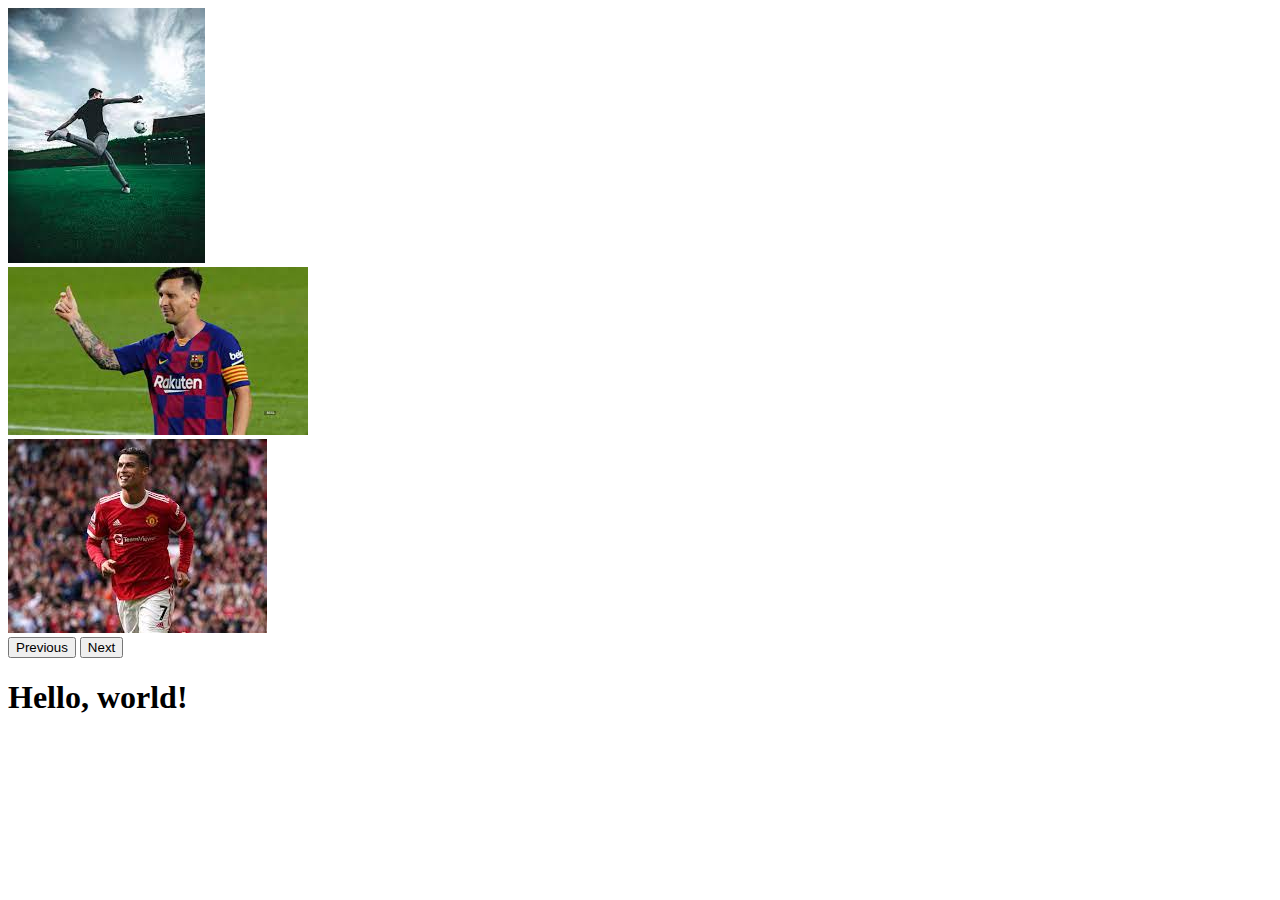
<file: index.html>
<!doctype html>
<html lang="en">
  <head>
    <meta charset="utf-8">
    <meta name="viewport" content="width=device-width, initial-scale=1">
    <title>Bootstrap demo</title>
    <link href="https://cdn.jsdelivr.net/npm/bootstrap@5.2.3/dist/css/bootstrap.min.css" rel="stylesheet" integrity="sha384-rbsA2VBKQhggwzxH7pPCaAqO46MgnOM80zW1RWuH61DGLwZJEdK2Kadq2F9CUG65" crossorigin="anonymous">
  </head>
  <body>

    <div id="carouselExampleControls" class="carousel slide" data-bs-ride="carousel">
        <div class="carousel-inner">
          <div class="carousel-item active">
            <img src="images/player/download (1).jpeg" class="d-block w-100" alt="...">
          </div>
          <div class="carousel-item">
            <img src="images/player/download (3).jpeg" class="d-block w-100" alt="...">
          </div>
          <div class="carousel-item">
            <img src="images/player/download (2).jpeg" class="d-block w-100" alt="...">
          </div>
        </div>
        <button class="carousel-control-prev" type="button" data-bs-target="#carouselExampleControls" data-bs-slide="prev">
          <span class="carousel-control-prev-icon" aria-hidden="true"></span>
          <span class="visually-hidden">Previous</span>
        </button>
        <button class="carousel-control-next" type="button" data-bs-target="#carouselExampleControls" data-bs-slide="next">
          <span class="carousel-control-next-icon" aria-hidden="true"></span>
          <span class="visually-hidden">Next</span>
        </button>
      </div>
    <h1>Hello, world!</h1>
    <script src="https://cdn.jsdelivr.net/npm/bootstrap@5.2.3/dist/js/bootstrap.bundle.min.js" integrity="sha384-kenU1KFdBIe4zVF0s0G1M5b4hcpxyD9F7jL+jjXkk+Q2h455rYXK/7HAuoJl+0I4" crossorigin="anonymous"></script>
  </body>
</html>
</file>
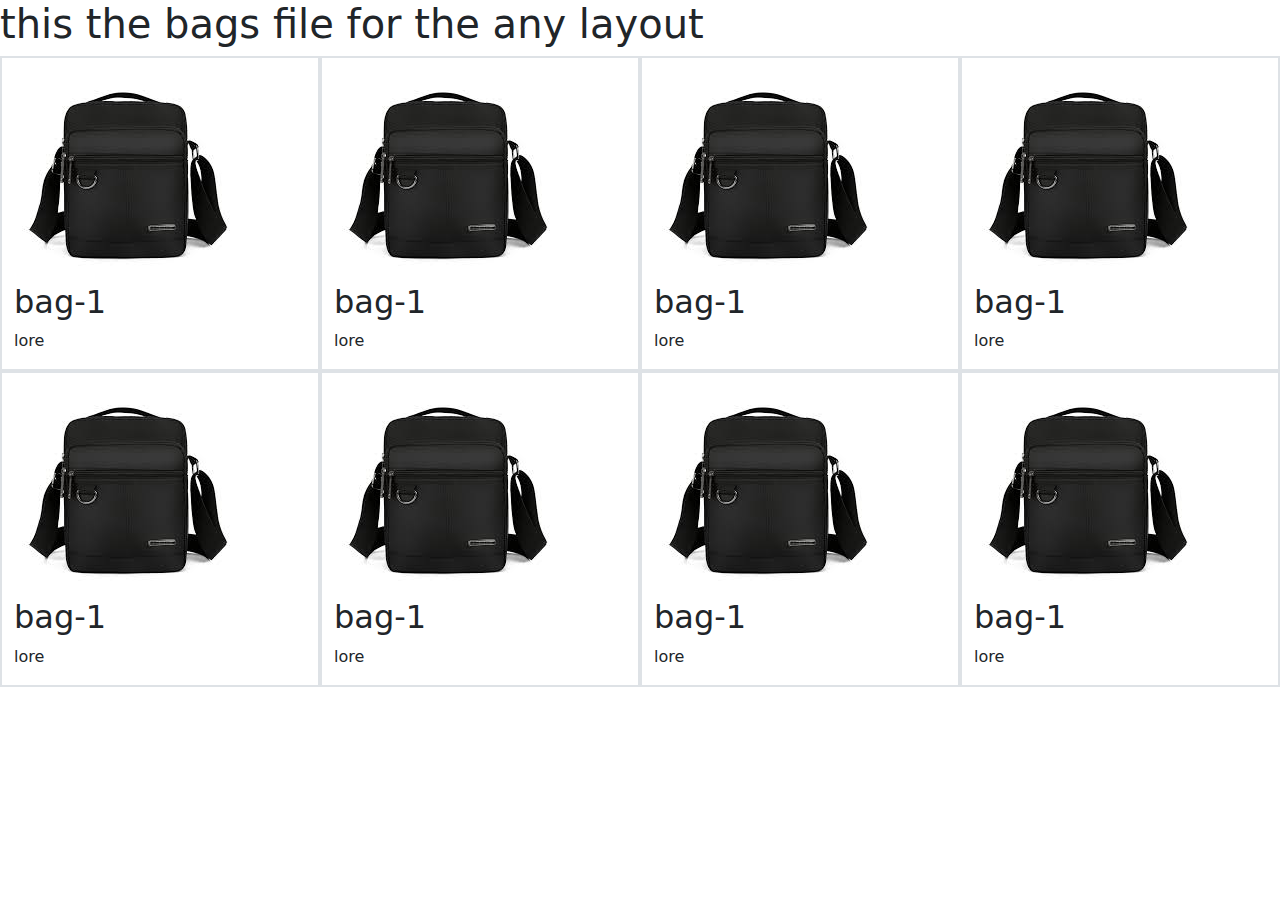
<file: bags.html>
<!DOCTYPE html>
<html lang="en">
<head>
    <meta charset="UTF-8">
    <meta name="viewport" content="width=device-width, initial-scale=1.0">
    <title>bags</title>
    <link rel="stylesheet" href="style/bootstrap.min.css">
</head>
<body>
    <h1>this the bags file for the any layout</h1>
    <section class="container-fluid">
        <div class="row">
            <div class="col-12 col-sm-6 col-md-3 border border-2 ">
                <img src="images/bags/download (1).jfif" alt="">
                <h2>bag-1</h2>
                <p>lore</p>
            </div>
            <div class="col-12 col-sm-6 col-md-3 border border-2 border danger">
                <img src="images/bags/download (1).jfif" alt="">
                <h2>bag-1</h2>
                <p>lore</p>
            </div>
            <div class="col-12 col-sm-6 col-md-3 border border-2 border danger">
                <img src="images/bags/download (1).jfif" alt="">
                <h2>bag-1</h2>
                <p>lore</p>
            </div>
            <div class=" col-12 col-sm-6 col-md-3 border border-2 border danger">
                <img src="images/bags/download (1).jfif" alt="">
                <h2>bag-1</h2>
                <p>lore</p>
            </div>
            <div class="col-12 col-sm-6 col-md-3 border border-2 border danger">
                <img src="images/bags/download (1).jfif" alt="">
                <h2>bag-1</h2>
                <p>lore</p>
            </div>
            <div class="col-12 col-sm-6 col-md-3 border border-2 border danger">
                <img src="images/bags/download (1).jfif" alt="">
                <h2>bag-1</h2>
                <p>lore</p>
            </div>
            <div class="col-12 col-sm-6 col-md-3 border border-2 border danger">
                <img src="images/bags/download (1).jfif" alt="">
                <h2>bag-1</h2>
                <p>lore</p>
            </div>
            <div class="col-12 col-sm-6 col-md-3 border border-2 border danger">
                <img src="images/bags/download (1).jfif" alt="">
                <h2>bag-1</h2>
                <p>lore</p>
            </div>
        </div>
    </section>
    
    <!-- link with js file -->
    <link rel="stylesheet" href="js/bootstrap.min.js">
</body>
</html>
</file>
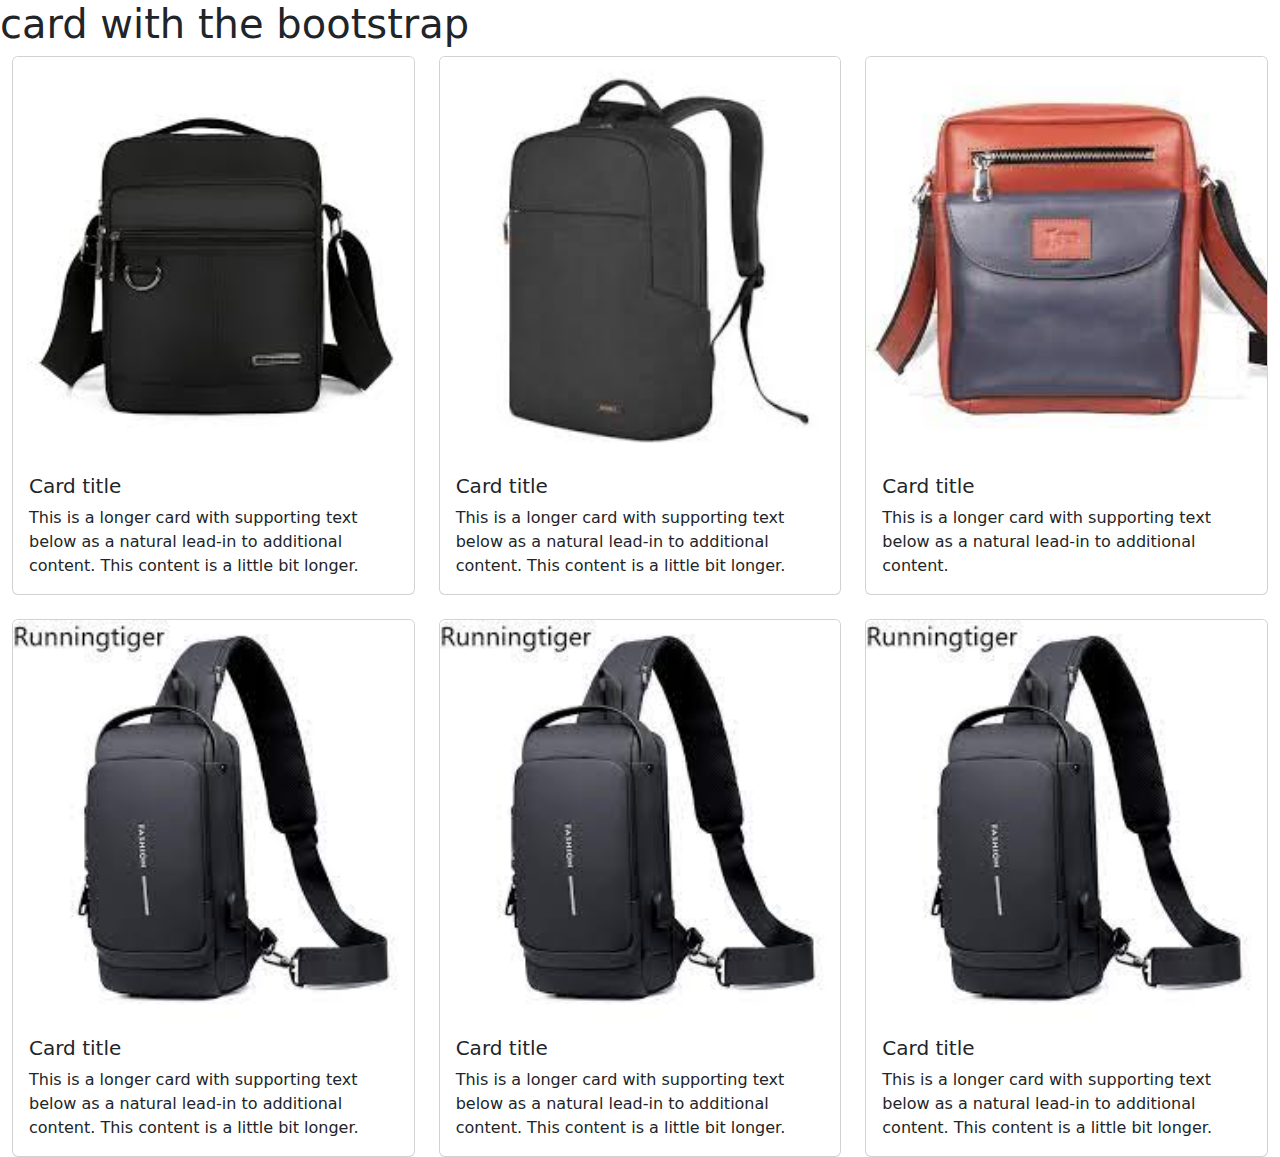
<file: card.html>
<!DOCTYPE html>
<html lang="en">
<head>
    <meta charset="UTF-8">
    <meta name="viewport" content="width=device-width, initial-scale=1.0">
    <title>Document</title>
    <link rel="stylesheet" href="style/bootstrap.min.css">
</head>
<body>
    <h1>card with the bootstrap</h1>
    <section class="container-fluid">
        <div class="row row-cols-1 row-cols-md-3 row-cols-lg-3 row-cols-sm-3  g-4">
            <div class="col">
              <div class="card">
                <img src="images/bags/download (1).jfif" class="card-img-top" alt="...">
                <div class="card-body">
                  <h5 class="card-title">Card title</h5>
                  <p class="card-text">This is a longer card with supporting text below as a natural lead-in to additional content. This content is a little bit longer.</p>
                </div>
              </div>
            </div>
            <div class="col">
              <div class="card">
                <img src="images/bags/download (2).jfif" class="card-img-top" alt="...">
                <div class="card-body">
                  <h5 class="card-title">Card title</h5>
                  <p class="card-text">This is a longer card with supporting text below as a natural lead-in to additional content. This content is a little bit longer.</p>
                </div>
              </div>
            </div>
            <div class="col">
              <div class="card">
                <img src="images/bags/download (3).jfif" class="card-img-top" alt="...">
                <div class="card-body">
                  <h5 class="card-title">Card title</h5>
                  <p class="card-text">This is a longer card with supporting text below as a natural lead-in to additional content.</p>
                </div>
              </div>
            </div>
            <div class="col">
              <div class="card">
                <img src="images/bags/download (4).jfif" class="card-img-top" alt="...">
                <div class="card-body">
                  <h5 class="card-title">Card title</h5>
                  <p class="card-text">This is a longer card with supporting text below as a natural lead-in to additional content. This content is a little bit longer.</p>
                </div>
              </div>
            </div>
            <div class="col">
              <div class="card">
                <img src="images/bags/download (4).jfif" class="card-img-top" alt="...">
                <div class="card-body">
                  <h5 class="card-title">Card title</h5>
                  <p class="card-text">This is a longer card with supporting text below as a natural lead-in to additional content. This content is a little bit longer.</p>
                </div>
              </div>
            </div>
            <div class="col">
              <div class="card">
                <img src="images/bags/download (4).jfif" class="card-img-top" alt="...">
                <div class="card-body">
                  <h5 class="card-title">Card title</h5>
                  <p class="card-text">This is a longer card with supporting text below as a natural lead-in to additional content. This content is a little bit longer.</p>
                </div>
              </div>
            </div>
          </div>
    </section>
</body>
</html>
</file>
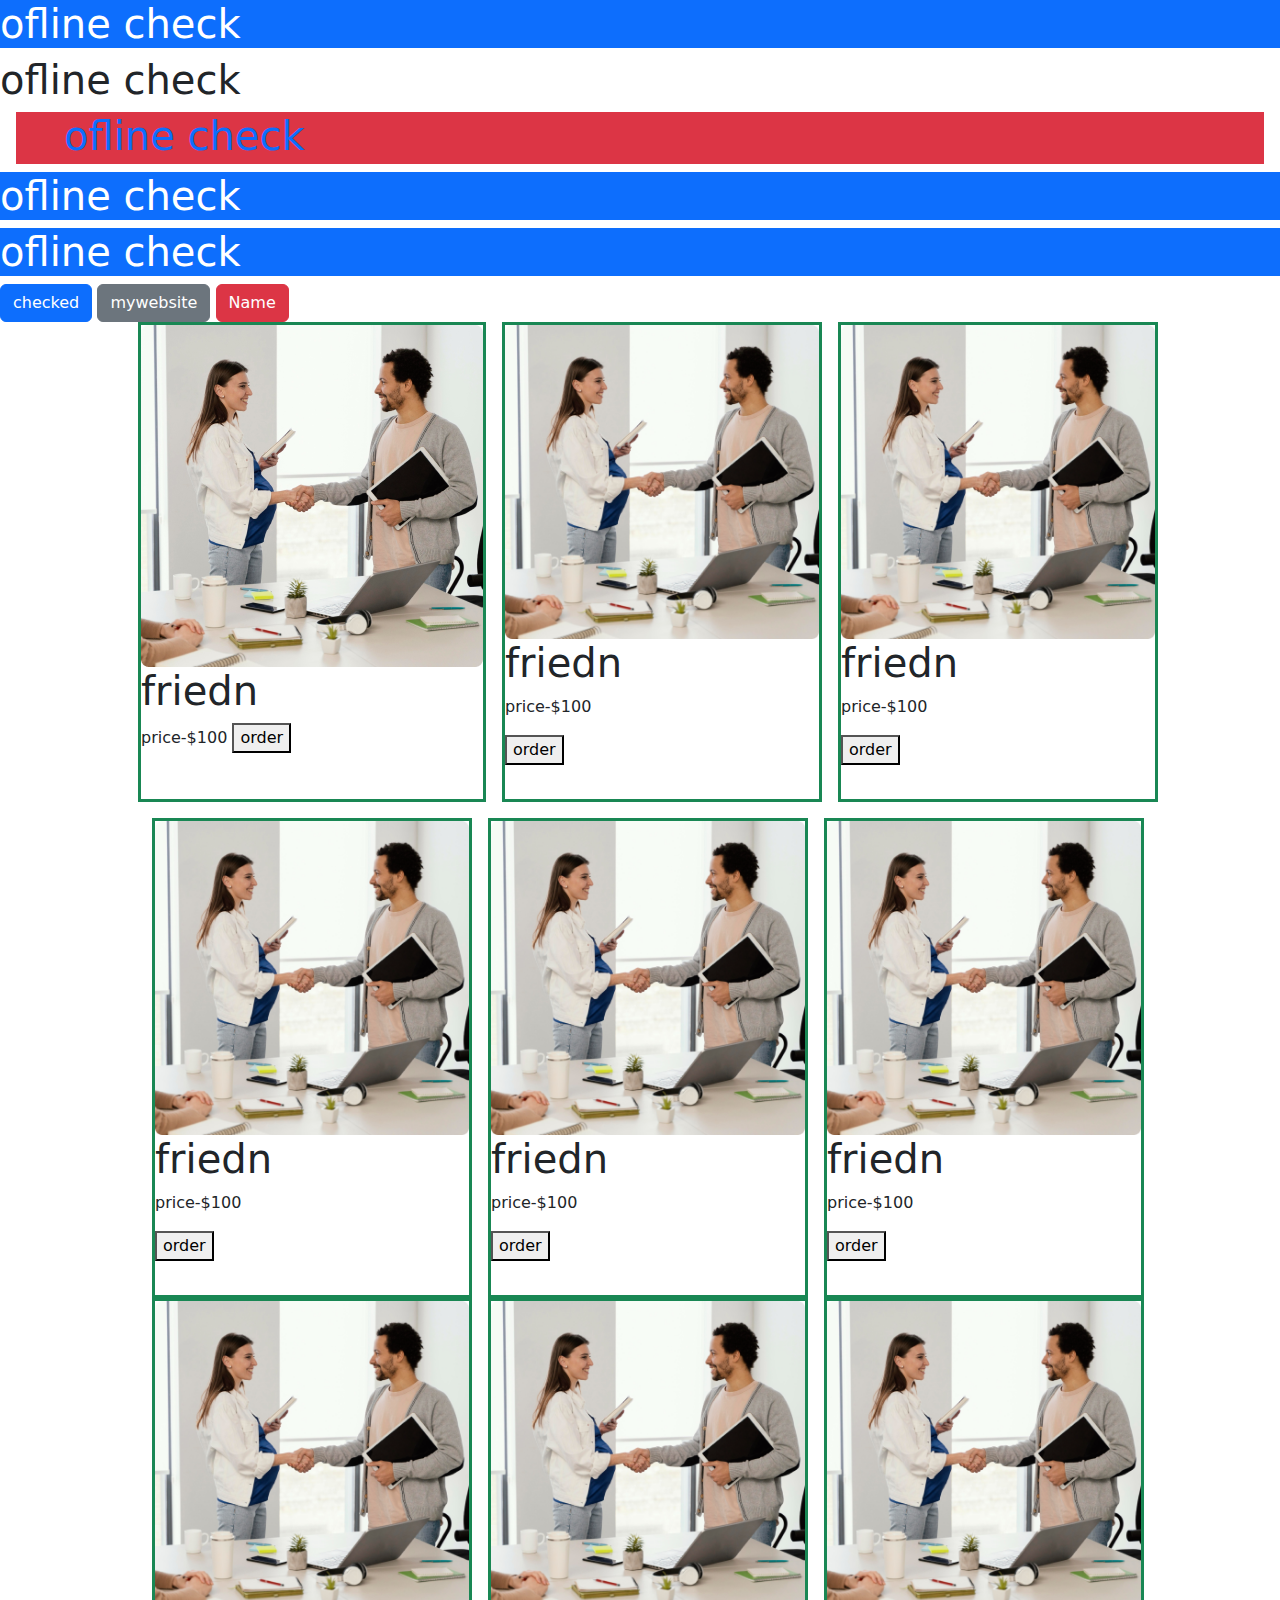
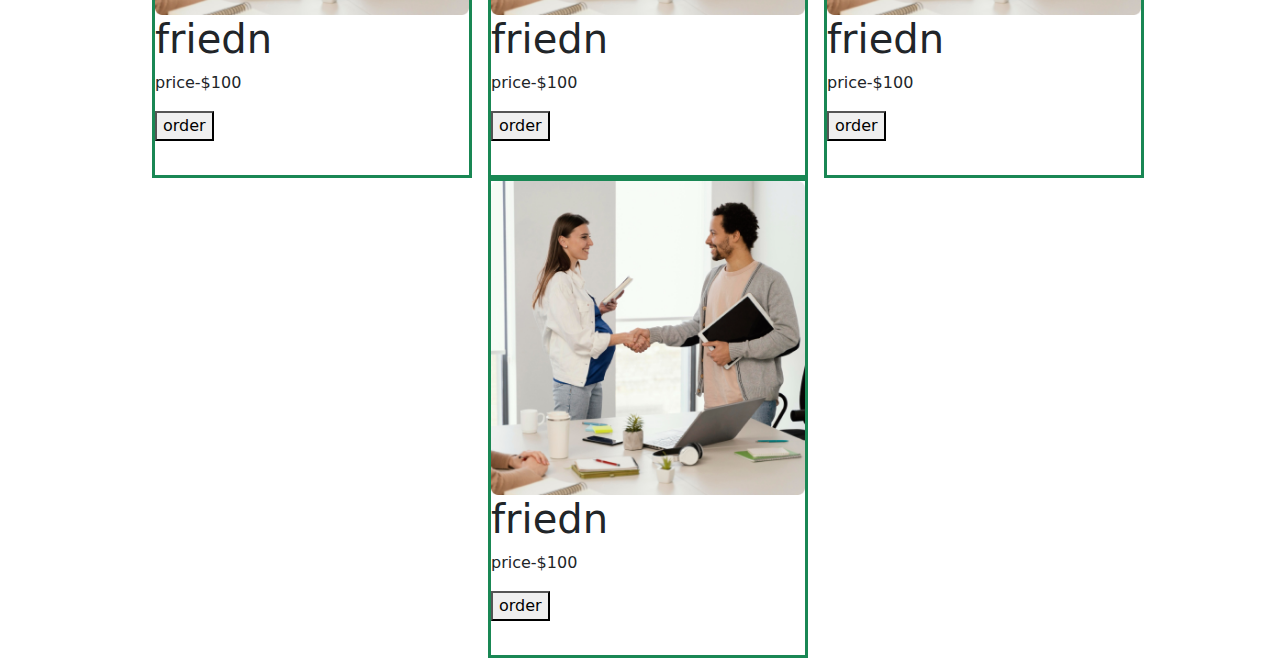
<file: oflieBs.html>
<!DOCTYPE html>
<html lang="en">
<head>
    <meta charset="UTF-8">
    <meta name="viewport" content="width=device-width, initial-scale=1.0">
    <title>ofline footstrap</title>
    <link rel="stylesheet" href="style/bootstrap.min.css">
</head>
<body>
    <h1 class="text-bg-primary text-">ofline check</h1>
    <h1 class="text-bg-secendery">ofline check</h1>
    <h1 class="text-primary text-bg-danger mx-3 px-5 pb-1">ofline check</h1>
    <h1 class="text-bg-primary">ofline check</h1>
    <h1 class="text-bg-primary">ofline check</h1>
   <button class="btn btn-primary">checked</button>
   <button class="btn btn-secondary">mywebsite</button>
   <button class="btn btn-danger text-primary-subtle">Name</button>
   <!-- acordioa -->
   <div class="d-flex justify-content-center flex-wrap " style="height: 60rem;">
    <div class="border border-3 border-success ms-3 h-50 w-20 mb-3">
        <img class="img-fluid" src="images/team4.png" alt="">
        <h1>friedn</h1>
        <p>price-$100
            <button>order</button>
        </p>
    </div>
    <div class="border border-3 border-success ms-3 h-50 w-25 mb 3">
        <img class="img-fluid" src="images/team4.png" alt="">
        <h1>friedn</h1>
        <p>price-$100
        </p>
        <button>order</button>
    </div>
    <div class="border border-3 border-success ms-3 h-50 w-25 mb 3">
        <img class="img-fluid" src="images/team4.png" alt="">
        <h1>friedn</h1>
        <p>price-$100
        </p>
        <button>order</button>
    </div>
    <div class="border border-3 border-success ms-3 h-50 w-25 mb 3">
        <img class="img-fluid" src="images/team4.png" alt="">
        <h1>friedn</h1>
        <p>price-$100
        </p>
        <button>order</button>
    </div>
    <div class="border border-3 border-success ms-3 h-50 w-25 mb 3">
        <img class="img-fluid" src="images/team4.png" alt="">
        <h1>friedn</h1>
        <p>price-$100
        </p>
        <button>order</button>
    </div>
    <div class="border border-3 border-success ms-3 h-50 w-25 mb 3">
        <img class="img-fluid" src="images/team4.png" alt="">
        <h1>friedn</h1>
        <p>price-$100
        </p>
        <button>order</button>
    </div>
    <div class="border border-3 border-success ms-3 h-50 w-25 mb 3">
        <img class="img-fluid" src="images/team4.png" alt="">
        <h1>friedn</h1>
        <p>price-$100
        </p>
        <button>order</button>
    </div>
    <div class="border border-3 border-success ms-3 h-50 w-25 mb 3">
        <img class="img-fluid" src="images/team4.png" alt="">
        <h1>friedn</h1>
        <p>price-$100
        </p>
        <button class=" justify-content-center al">order</button>
    </div>
    <div class="border border-3 border-success ms-3 h-50 w-25 mb 3">
        <img class="img-fluid" src="images/team4.png" alt="">
        <h1>friedn</h1>
        <p>price-$100
        </p>
        <button>order</button>
    </div>
    <div class="border border-3 border-success ms-3 h-50 w-25 mb 3">
        <img class="img-fluid" src="images/team4.png" alt="">
        <h1>friedn</h1>
        <p>price-$100
        </p>
        <button>order</button>
    </div>
   
   </div>
    <!-- js-file  -->
    <link rel="stylesheet" href="js/bootstrap.min.js">
</body>
</html>
</file>
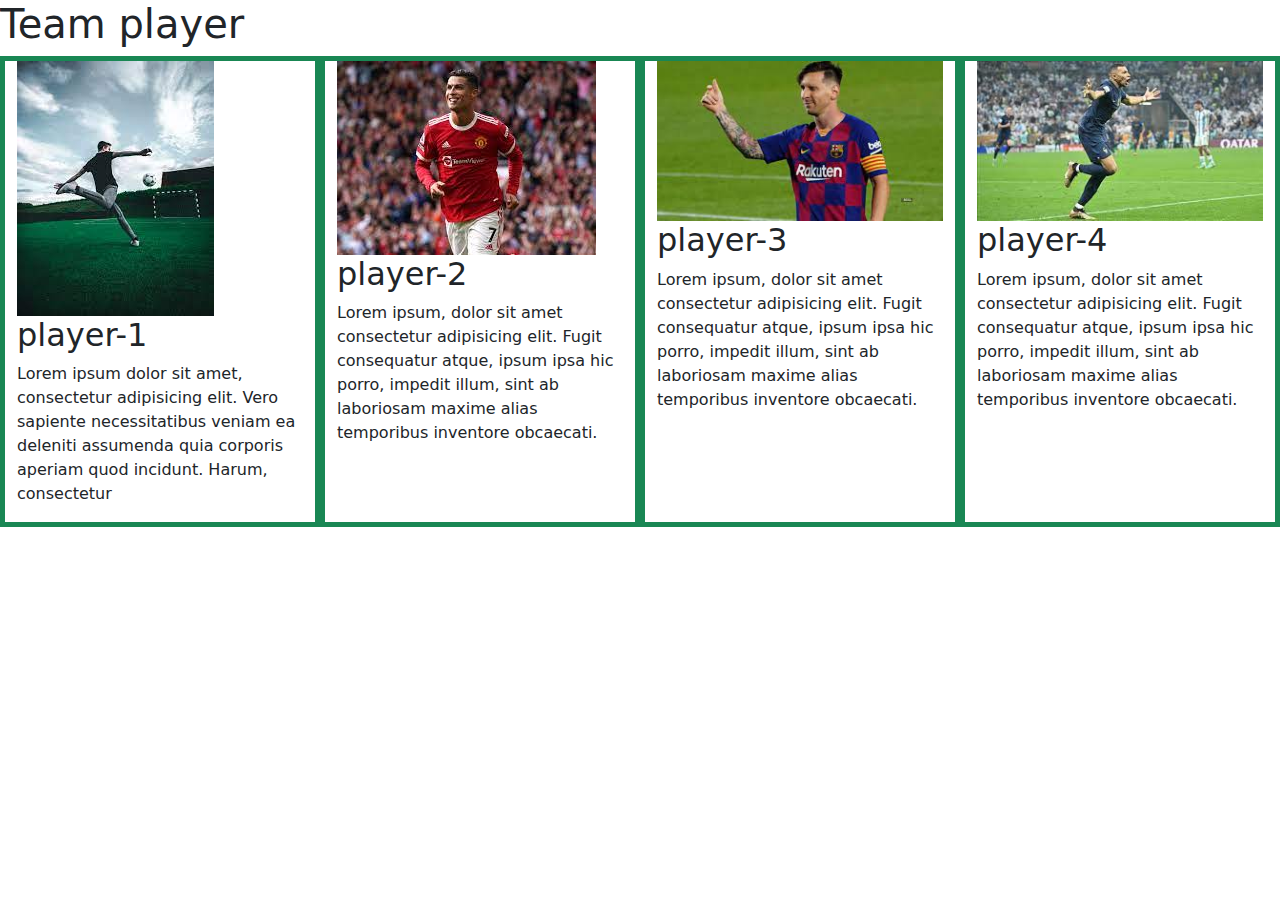
<file: player.html>
<!DOCTYPE html>
<html lang="en">
<head>
    <meta charset="UTF-8">
    <meta name="viewport" content="width=device-width, initial-scale=1.0">
    <title>player</title>
    <link rel="stylesheet" href="style/bootstrap.min.css">
</head>
<body>
    <h1>Team player</h1>

<div class="container-fluid">
    <div class="row" >
        <div class="col-12 col-sm-6 border border-5 border-success col-lg-3">
            <img class="img-fluid" src="images/player/download (1).jpeg" alt="">
            <h2>player-1</h2>
            <p>Lorem ipsum dolor sit amet, consectetur adipisicing elit. Vero sapiente necessitatibus veniam ea deleniti assumenda quia corporis aperiam quod incidunt. Harum, consectetur</p>
        </div>
        <div class="col-12 col-sm-6 border border-5 border-success col-lg-3">
            <img class="img-fluid" src="images/player/download (2).jpeg" alt="">
            <h2>player-2</h2>
            <p>Lorem ipsum, dolor sit amet consectetur adipisicing elit. Fugit consequatur atque, ipsum ipsa hic porro, impedit illum, sint ab laboriosam maxime alias temporibus inventore obcaecati.</p>
        </div>
        <div class="col-12 col-sm-6 border border-5 border-success col-lg-3">
            <img class="img-fluid" src="images/player/download (3).jpeg" alt="">
            <h2>player-3</h2>
            <p>Lorem ipsum, dolor sit amet consectetur adipisicing elit. Fugit consequatur atque, ipsum ipsa hic porro, impedit illum, sint ab laboriosam maxime alias temporibus inventore obcaecati.</p>
        </div>
        <div class="col-12 col-sm-6 border border-5 border-success col-lg-3">
            <img class="img-fluid" src="images/player/download (4).jpeg" alt="">
            <h2>player-4</h2>
            <p>Lorem ipsum, dolor sit amet consectetur adipisicing elit. Fugit consequatur atque, ipsum ipsa hic porro, impedit illum, sint ab laboriosam maxime alias temporibus inventore obcaecati.</p>
        </div>
    </div>
</div>
    <!-- using js part -->
    <link rel="stylesheet" href="js/bootstrap.min.js">
</body>
</html>
</file>
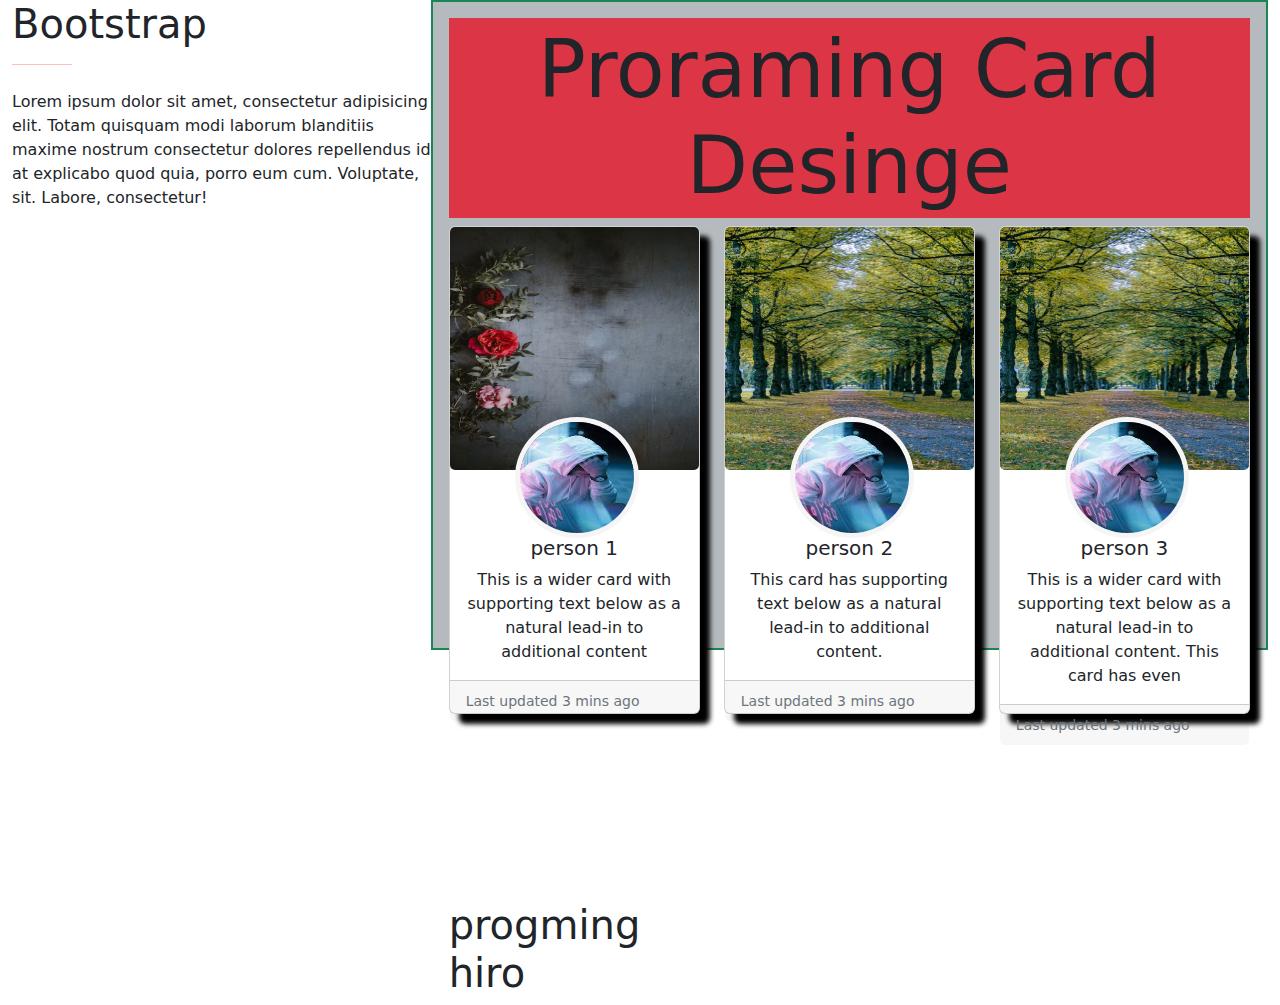
<file: practice.html>
<!DOCTYPE html>
<html lang="en">
<head>
    <meta charset="UTF-8">
    <meta name="viewport" content="width=device-width, initial-scale=1.0">
    <title>practice card</title>
    <link rel="stylesheet" href="style/bootstrap.min.css">
    <link rel="stylesheet" href="style.css">
</head>
<body>
    <section class="container-fluid d-flex ">
        <div class="info col-4">
            <h1 class="text-capitalize">bootstrap</h1>
            <hr>
        
            <p>Lorem ipsum dolor sit amet, consectetur adipisicing elit. Totam quisquam modi laborum blanditiis maxime nostrum consectetur dolores repellendus id at explicabo quod quia, porro eum cum. Voluptate, sit. Labore, consectetur!</p>
        </div>
    <div class=" container-fluid col-8 border border-2 border-success bg-secondary bg-opacity-50 h-100 p-3" style="max-height: 650px;">
        <h1 class="text-center display-1 text-capitalize bg-danger p-1">proraming card desinge</h1>
        <div class="row row-cols-1 row-cols-md-3 g-4">
            <div class="col  ">
              <div class="card h-75 my-shadow">
                <img src="images/card-image/photo-1516617442634-75371039cb3a.avif" class="card-img-top img-fluid h-50 card-img" alt="...">
                <img class="h-25 w-50 my-img  " src="images/profile/download.jfif" alt="" style="height: 100px; width: 100px;">
                <div class="card-body mt-">
                  <h5 class="card-title text-center">person 1</h5>
                  <p class="card-text text-center">This is a wider card with supporting text below as a natural lead-in to additional content </p>
                </div>
                <div class="card-footer">
                  <small class="text-muted">Last updated 3 mins ago</small>
                </div>
              </div>
            </div>
            <div class="col">
              <div class="card h-75 my-shadow">
               <img src="images/card-image/photo-1631631480669-535cc43f2327.avif" class="card-img-top img-fluid h-50 card-img" alt="...">
               
               <img class="h-25 w-50 my-img  " src="images/profile/download.jfif" alt="" style="height: 100px; width: 100px;">
                <div class="card-body">
                  <h5 class="card-title text-center">person 2</h5>
                  <p class="card-text text-center">This card has supporting text below as a natural lead-in to additional content.</p>
                </div>
                <div class="card-footer">
                  <small class="text-muted">Last updated 3 mins ago</small>
                </div>
              </div>
            </div>
            <div class="col">
              <div class="card h-75 my-shadow">
                <img src="images/card-image/photo-1631631480669-535cc43f2327.avif" class="card-img-top img-fluid h-50 card-img" alt="...">
                <img class="h-25 w-50 my-img  " src="images/profile/download.jfif" alt="" style="height: 100px; width: 100px;">
                <div class="card-body">
                  <h5 class="card-title text-center">person 3</h5>
                  <p class="card-text text-center">This is a wider card with supporting text below as a natural lead-in to additional content. This card has even</p>
                </div>
                <div class="card-footer">
                  <small class="text-muted">Last updated 3 mins ago</small>
                </div>
              </div>
              
            </div>
            <h1>progming hiro</h1>
          </div>
          </div>
    </section>
    <!-- link with js  -->
</body>
</html>
</file>
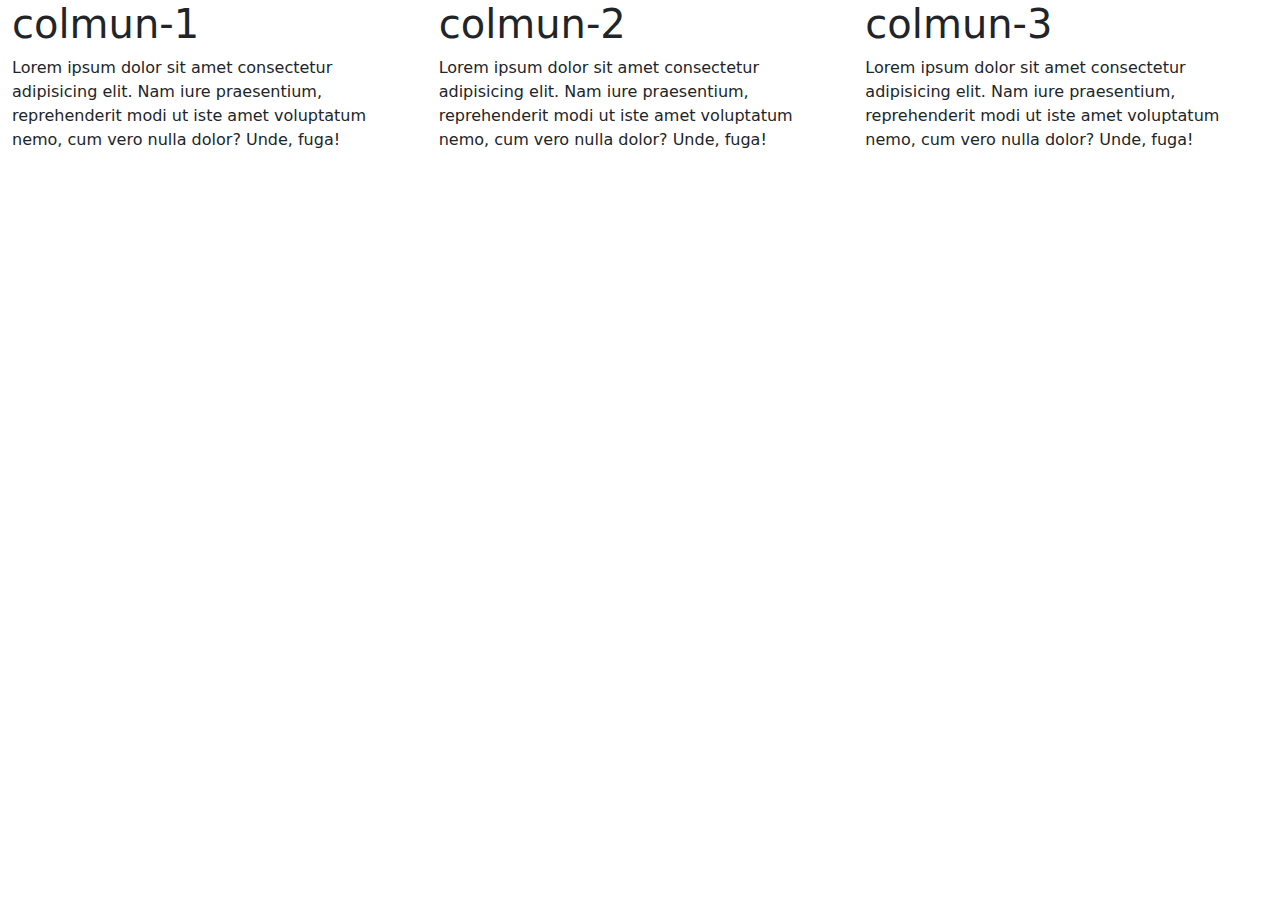
<file: res.html>
<!DOCTYPE html>
<html lang="en">
<head>
    <meta charset="UTF-8">
    <meta name="viewport" content="width=device-width, initial-scale=1.0">
    <title>Document</title>
    <link rel="stylesheet" href="style/bootstrap.min.css">
</head>
<body>
    <div class="container-fluid">
        <div class="row">
          <div class="col">
            <h1>colmun-1</h1>
        <p>Lorem ipsum dolor sit amet consectetur adipisicing elit. Nam iure praesentium, reprehenderit modi ut iste amet voluptatum nemo, cum vero nulla dolor? Unde, fuga!</p>
          </div>
          <div class="col">
            <h1>colmun-2</h1>
        <p>Lorem ipsum dolor sit amet consectetur adipisicing elit. Nam iure praesentium, reprehenderit modi ut iste amet voluptatum nemo, cum vero nulla dolor? Unde, fuga!</p>
          </div>
          <div class="col">
            <h1>colmun-3</h1>
        <p>Lorem ipsum dolor sit amet consectetur adipisicing elit. Nam iure praesentium, reprehenderit modi ut iste amet voluptatum nemo, cum vero nulla dolor? Unde, fuga!</p>
          </div>
        </div>
    </div>
</body>
</html>
</file>
<file: style.css>
.my-shadow{
    box-shadow:10px 10px 5px black  ;
}
.my-img{
    border: 5px solid whitesmoke;
    border-radius: 50%;
    position: absolute;
    top: 190px;
    left: 65px;
}
.card-body{
    margin-top: 50px;
}
.img-3{
    height: 500px;
}
hr{
    width: 60px;
    height: 10px;
    color: red;
}
</file>
